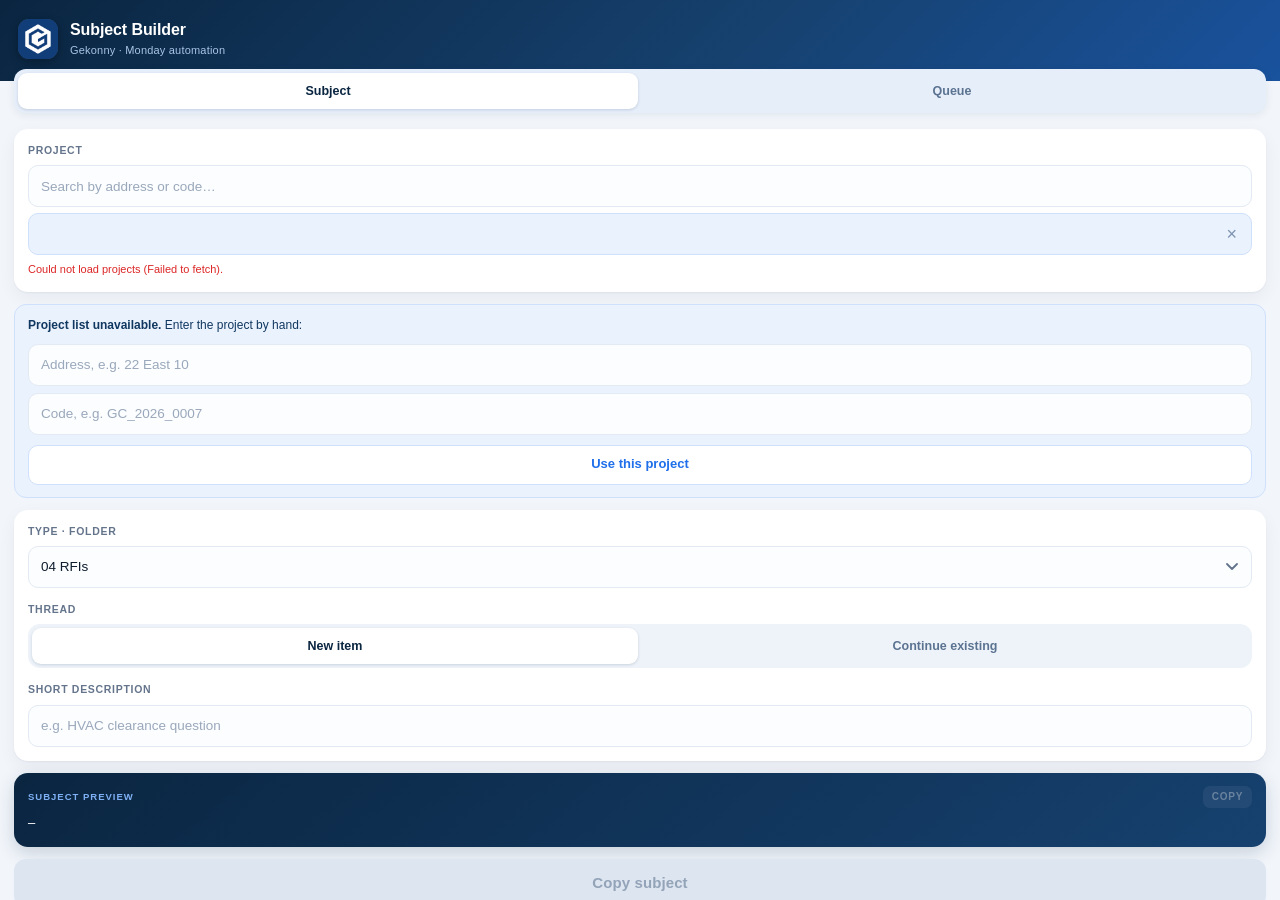
<file: index.html>
<!DOCTYPE html>
<html lang="en">
<head>
  <meta charset="UTF-8"/>
  <meta name="viewport" content="width=device-width, initial-scale=1.0"/>
  <title>Gekonny Subject Builder</title>
  <meta http-equiv="refresh" content="0; url=taskpane.html"/>
  <style>
    body { font-family: "Segoe UI", -apple-system, sans-serif; padding: 40px; color: #1f2933; }
    a { color: #d98a23; font-weight: 600; }
  </style>
</head>
<body>
  <p>Opening the <a href="taskpane.html">Gekonny Subject Builder</a>&hellip;</p>
</body>
</html>
</file>
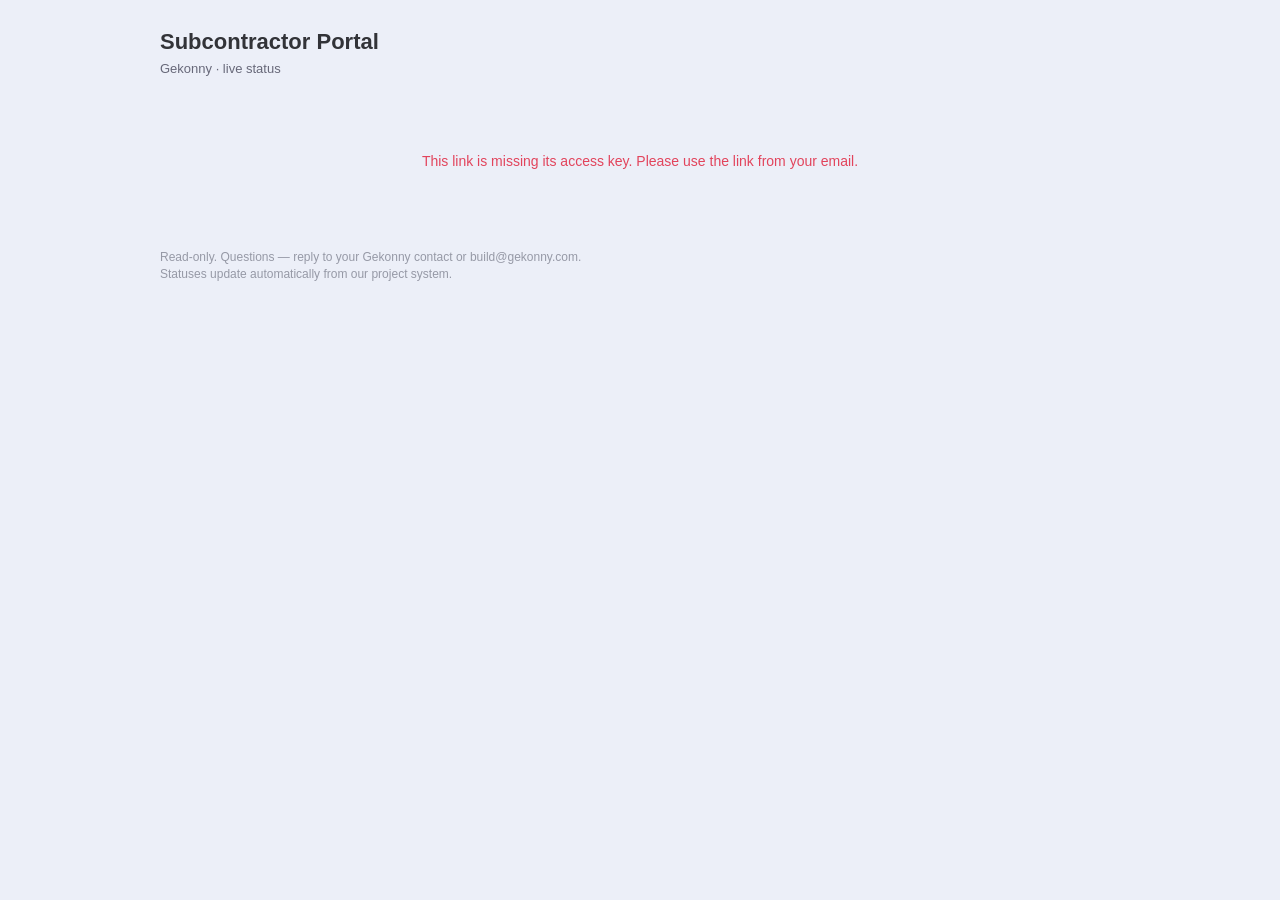
<file: portal.html>
<!DOCTYPE html>
<html lang="en">
<head>
<meta charset="UTF-8"/>
<meta name="viewport" content="width=device-width, initial-scale=1.0"/>
<title>Gekonny — Subcontractor Portal</title>
<style>
  body { background:#eceff8; color:#323338; font:14px/1.45 Figtree,Roboto,-apple-system,Segoe UI,sans-serif; margin:0; padding:26px 14px 60px; }
  .wrap { max-width:960px; margin:0 auto; }
  h1 { font-size:22px; font-weight:600; margin:0 0 2px; }
  .sub { color:#676879; margin-bottom:22px; font-size:13px; }
  .board { background:#fff; border-radius:8px; box-shadow:0 1px 3px rgba(0,0,0,.08); margin-bottom:20px; overflow:hidden; }
  .ghead { display:flex; align-items:center; gap:10px; padding:14px 16px 10px; }
  .gbar { width:5px; align-self:stretch; border-radius:4px; }
  .gname { font-size:16px; font-weight:600; }
  .gcode { color:#676879; font-size:12px; }
  table { width:100%; border-collapse:collapse; font-size:13px; }
  th { text-align:left; color:#676879; font-weight:400; padding:6px 10px; border-top:1px solid #e6e9ef; border-bottom:1px solid #e6e9ef; }
  td { padding:0; border-bottom:1px solid #e6e9ef; height:36px; }
  td.txt { padding:6px 10px; }
  tr:hover td { background:#f5f6f8; }
  .pill { display:flex; align-items:center; justify-content:center; height:100%; min-height:36px; color:#fff; font-size:12.5px; }
  .pill.grey { color:#323338; }
  .section { font-size:15px; font-weight:600; margin:26px 4px 10px; }
  #status { padding:50px 0; text-align:center; color:#676879; }
  #status.error { color:#e2445c; }
  .footer { color:#9699a6; font-size:12px; margin-top:28px; }
</style>
</head>
<body>
<div class="wrap">
  <h1>Subcontractor Portal</h1>
  <div class="sub" id="who">Gekonny · live status</div>
  <div id="status">Loading your status…</div>
  <div id="content" hidden></div>
  <div class="footer">Read-only. Questions — reply to your Gekonny contact or build@gekonny.com.<br>Statuses update automatically from our project system.</div>
</div>
<script>
var CONFIG = { PORTAL_ENDPOINT: "https://defaultd8bc567963cc4849af903e6e3f8795.cc.environment.api.powerplatform.com:443/powerautomate/automations/direct/cu/15/workflows/d9ebe949ae1b472ea8f558416bad556c/triggers/manual/paths/invoke?api-version=1&sp=%2Ftriggers%2Fmanual%2Frun&sv=1.0&sig=r6pn6xCZ02hv7gGg1qFTk0cb9yNNwHAA-Y_JwwkeyTI" };
var qs = new URLSearchParams(location.search);
var api = qs.get('api') || CONFIG.PORTAL_ENDPOINT;
var t = qs.get('t');
var GROUPBAR = ['#579bfc','#00c875','#a25ddc','#fdab3d','#ff642e','#66ccff'];

function pillColor(s){
  s = (s||'').toLowerCase().trim();
  if (!s || s === '—') return ['#c4c4c4', true];
  if (/(approved|paid|executed|signed|closed|done|received|active|complete)/.test(s)) return ['#00c875', false];
  if (/(rejected|expired|overdue|missing|declined|stuck)/.test(s)) return ['#e2445c', false];
  if (/(pending|review|sent|submitted|awaiting|working|progress|revise)/.test(s)) return ['#fdab3d', false];
  if (/(open|draft|new)/.test(s)) return ['#579bfc', false];
  return ['#a25ddc', false];
}
function pill(s){
  s = s && s.trim() ? s.trim() : '—';
  var pc = pillColor(s);
  return '<td><div class="pill'+(pc[1]?' grey':'')+'" style="background:'+pc[0]+'">'+esc(s)+'</div></td>';
}
function esc(x){ return String(x).replace(/[&<>"']/g, function(c){
  return {'&':'&amp;','<':'&lt;','>':'&gt;','"':'&quot;',"'":'&#39;'}[c]; }); }

function render(d){
  document.getElementById('who').textContent = 'Gekonny · ' + (d.sub || '') + ' · live status';
  var h = '', gi = 0;
  (d.projects || []).forEach(function(p){
    if (!p.rows || !p.rows.length) return;
    var bar = GROUPBAR[gi++ % GROUPBAR.length];
    h += '<div class="board"><div class="ghead"><div class="gbar" style="background:'+bar+'"></div>'
       + '<div><div class="gname" style="color:'+bar+'">'+esc(p.name)+'</div><div class="gcode">'+esc(p.code||'')+'</div></div></div>';
    h += '<table><tr><th style="width:28%">Scope of work</th><th>Contract</th><th>Submittals</th><th>Shop dwgs</th><th>RFI</th><th>Insurance</th></tr>';
    p.rows.forEach(function(r){
      h += '<tr><td class="txt">'+esc(r.work)+'</td>'+pill(r.contract)+pill(r.submittals)+pill(r.shop)+pill(r.rfi)+pill(r.insurance)+'</tr>';
    });
    h += '</table></div>';
  });
  if (d.requisitions && d.requisitions.length){
    h += '<div class="section">Requisitions</div><div class="board"><table>'
       + '<tr><th style="width:46%">Requisition</th><th>Ref #</th><th>Status</th></tr>';
    d.requisitions.forEach(function(r){
      h += '<tr><td class="txt">'+esc(r.name)+'</td><td class="txt">'+esc(r.ref||'—')+'</td>'+pill(r.status)+'</tr>';
    });
    h += '</table></div>';
  }
  if (d.deposits && d.deposits.length){
    h += '<div class="section">Deposits</div><div class="board"><table>'
       + '<tr><th style="width:46%">Payment</th><th>Date</th><th>Status</th></tr>';
    d.deposits.forEach(function(r){
      h += '<tr><td class="txt">'+esc(r.project||'Deposit')+'</td><td class="txt">'+esc(r.date||'')+'</td>'+pill(r.status||'Paid')+'</tr>';
    });
    h += '</table></div>';
  }
  if (!h) h = '<div class="board"><div style="padding:22px;color:#676879">No records linked to your company yet.</div></div>';
  document.getElementById('content').innerHTML = h;
  document.getElementById('content').hidden = false;
  document.getElementById('status').hidden = true;
}
function fail(m){ var s=document.getElementById('status'); s.textContent=m; s.className='error'; }
if (!t) { fail('This link is missing its access key. Please use the link from your email.'); }
else if (api.indexOf('PASTE_') === 0) { fail('Portal backend is not connected yet.'); }
else {
  fetch(api + (api.indexOf('?')>-1?'&':'?') + 't=' + encodeURIComponent(t))
    .then(function(r){ if (r.status===403) throw new Error('This link is not active. Contact your Gekonny manager.');
                       if (!r.ok) throw new Error('Service unavailable ('+r.status+').');
                       return r.json(); })
    .then(render).catch(function(e){ fail(e.message); });
}
</script>
</body>
</html>
</file>
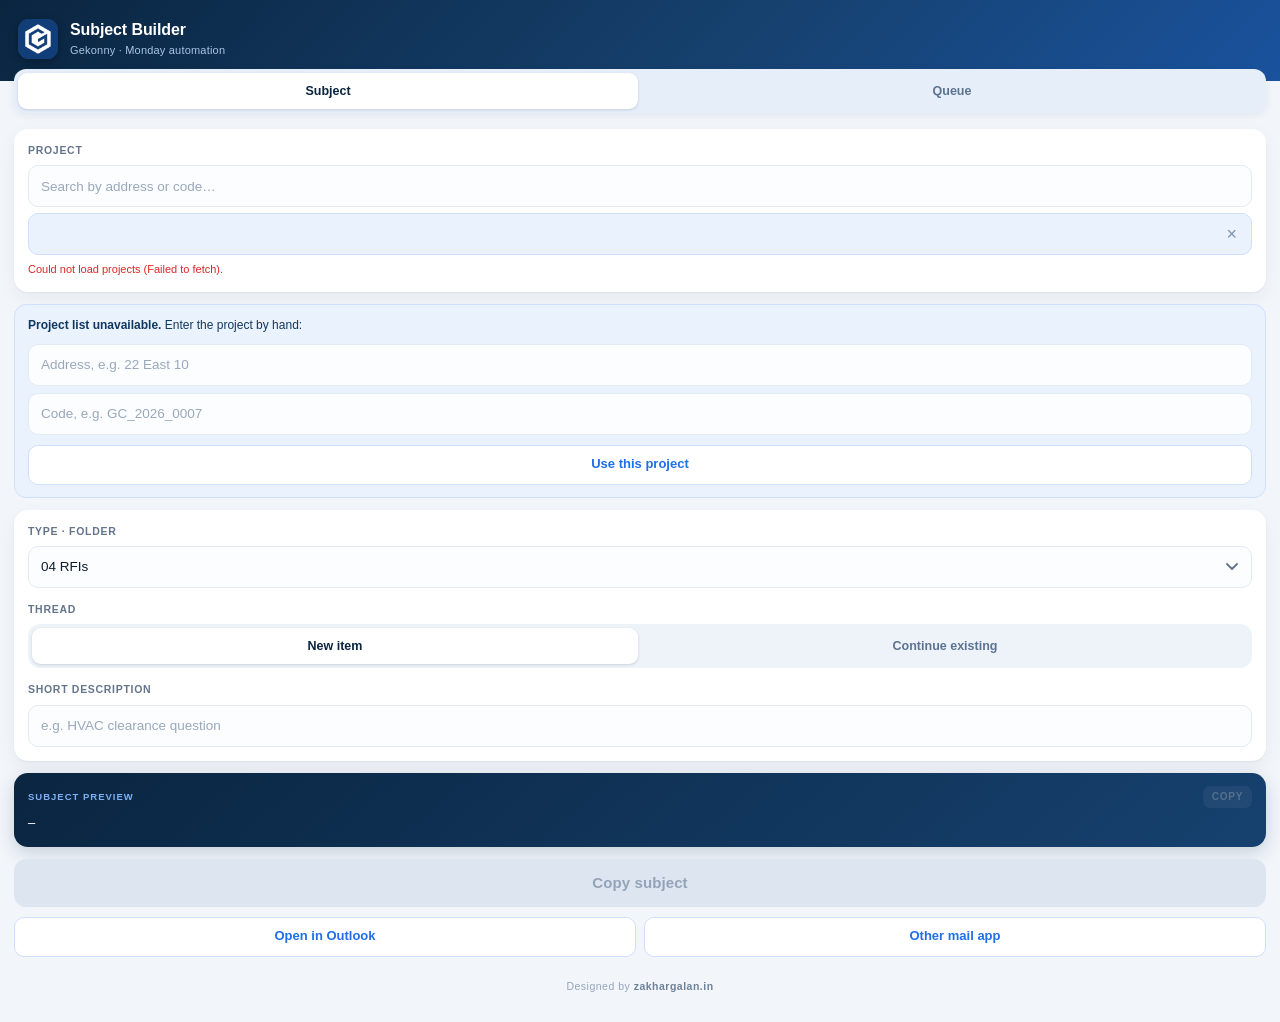
<file: taskpane.html>
<!DOCTYPE html>
<html lang="en">
<head>
  <meta charset="UTF-8"/>
  <meta name="viewport" content="width=device-width, initial-scale=1.0, viewport-fit=cover"/>
  <title>Gekonny Subject Builder</title>
  <link rel="manifest" href="manifest.webmanifest"/>
  <meta name="theme-color" content="#0a2540"/>
  <link rel="icon" type="image/png" sizes="192x192" href="assets/icon-192.png"/>
  <link rel="apple-touch-icon" href="assets/icon-180.png"/>
  <meta name="apple-mobile-web-app-capable" content="yes"/>
  <meta name="apple-mobile-web-app-status-bar-style" content="black-translucent"/>
  <meta name="apple-mobile-web-app-title" content="Subject"/>
  <!-- ?v= is bumped on every publish. Without it the host's ten-minute
       max-age means a fix can sit on the server while browsers keep running
       the old file, and a reload does not help because the reload goes
       through the same cache. -->
  <link rel="stylesheet" href="taskpane.css?v=6"/>
  <script src="https://appsforoffice.microsoft.com/lib/1/hosted/office.js"></script>
</head>
<body>
<div id="app">

  <header class="header">
    <img class="header-mark" src="assets/icon-128.png" alt="Gekonny"/>
    <div class="header-text">
      <div class="header-title">Subject Builder</div>
      <div class="header-sub">Gekonny &middot; Monday automation</div>
    </div>
  </header>

  <div class="tabs" role="tablist">
    <button class="tab tab-active" id="tabExisting" role="tab">Subject</button>
    <button class="tab" id="tabMeeting" role="tab">Queue</button>
  </div>

  <section class="panel" id="panelExisting">

    <div class="card" id="fromQueueCard" hidden>
      <label class="field-label" for="fromQueue">From queue <span id="fromQueueCount"></span></label>
      <select id="fromQueue" class="input"></select>
      <button id="fromQueueDone" class="btn-secondary" type="button" hidden>Cross off &mdash; it is sent</button>
    </div>

    <div class="card">
      <label class="field-label" for="projectSearch">Project</label>
      <input type="text" id="projectSearch" class="input" placeholder="Search by address or code&hellip;" autocomplete="off"/>
      <div id="projectList" class="project-list" hidden></div>
      <div id="projectChosen" class="chosen" hidden>
        <span id="projectChosenText"></span>
        <button id="projectClear" class="chosen-clear" title="Clear">&times;</button>
      </div>
      <div id="projectStatus" class="hint"></div>
    </div>

    <div id="manualBox" class="note" hidden>
      <strong>Project list unavailable.</strong> Enter the project by hand:
      <input type="text" id="manualName" class="input" style="margin-top:9px" placeholder="Address, e.g. 22 East 10"/>
      <input type="text" id="manualCode" class="input" style="margin-top:7px" placeholder="Code, e.g. GC_2026_0007"/>
      <button id="manualUse" class="btn-secondary">Use this project</button>
    </div>

    <div class="card">
      <label class="field-label" for="typeSelect">Type &middot; folder</label>
      <select id="typeSelect" class="input"></select>

      <label class="field-label">Thread</label>
      <div class="segmented">
        <button class="seg seg-active" id="modeNew">New item</button>
        <button class="seg" id="modeThread">Continue existing</button>
      </div>

      <div id="blockNewItem">
        <label class="field-label" for="descInput">Short description</label>
        <input type="text" id="descInput" class="input" placeholder="e.g. HVAC clearance question"/>
      </div>

      <div id="blockThread" hidden>
        <label class="field-label" for="itemSearch">Existing item</label>
        <div class="row">
          <input type="text" id="itemSearch" class="input" placeholder="Filter by name or reference&hellip;" autocomplete="off"/>
          <button id="itemReload" class="btn-icon" title="Reload list">&#8635;</button>
        </div>
        <div id="itemList" class="project-list"></div>
        <div id="itemStatus" class="hint"></div>
      </div>
    </div>

    <div class="preview-box">
      <div class="preview-head">
        <span class="preview-label">Subject preview</span>
        <button id="copyExisting" class="btn-link" type="button">Copy</button>
      </div>
      <div id="previewExisting" class="preview-text">&mdash;</div>
    </div>

    <button id="applyExisting" class="btn-primary">Apply to subject</button>
    <div class="mail-row" id="mailRowExisting" hidden>
      <button id="mailExisting" class="btn-secondary">Open in Outlook</button>
      <button id="mailExistingAny" class="btn-secondary">Other mail app</button>
    </div>
  </section>

  <section class="panel" id="panelMeeting" hidden>

    <div class="card">
      <label class="field-label" for="meetProjectSearch">Project</label>
      <input type="text" id="meetProjectSearch" class="input" placeholder="Search by address or code&hellip;" autocomplete="off"/>
      <div id="meetProjectList" class="project-list" hidden></div>
      <div id="meetProjectChosen" class="chosen" hidden>
        <span id="meetProjectChosenText"></span>
        <button id="meetProjectClear" class="chosen-clear" title="Change project">&times;</button>
      </div>

      <label class="field-label" for="meetType">Type &middot; folder</label>
      <select id="meetType" class="input"></select>

      <label class="field-label" for="meetDesc">Task</label>
      <input type="text" id="meetDesc" class="input" placeholder="e.g. Confirm sprinkler head count"/>

      <label class="field-label" for="meetTo">Send to <span class="opt">optional</span></label>
      <input type="text" id="meetTo" class="input" placeholder="sub@example.com"/>

      <button id="meetAdd" class="btn-secondary">Add to queue</button>
    </div>

    <div class="card">
      <label class="field-label">Queue <span id="meetCount"></span></label>
      <div id="meetList" class="meet-list"></div>
    </div>

    <div class="card" id="backlogCard" hidden>
      <button class="q-disclosure" id="backlogToggle" type="button">
        <span id="backlogLabel">Backlog</span>
        <span class="q-chev" id="backlogChev">&#9662;</span>
      </button>
      <div id="backlogList" class="meet-list" hidden></div>
      <div class="hint" id="backlogHint" hidden>Kept 30 days, then dropped.</div>
    </div>

    <div id="meetStatus" class="hint"></div>

    <div class="note" style="margin-top:14px">
      The queue lives on this device only, and nothing is sent from here.
      Press <b>Open</b> and the email opens with the subject already set
      &mdash; you send it yourself.
    </div>
  </section>

  <div class="credit">Designed by <b>zakhargalan.in</b></div>

  <div id="toast" class="toast" hidden></div>

</div>
<script src="taskpane.js?v=6"></script>
</body>
</html>
</file>
<file: taskpane.css>
/* =========================================================
   Gekonny Subject Builder — v3 visual identity
   Mobile-app layout, Gekonny blue.
   ========================================================= */

:root {
  --navy-900: #0a2540;
  --navy-800: #10375f;
  --navy-700: #16416f;
  --blue-600: #1f6feb;
  --blue-500: #2f80ff;
  --blue-300: #7fb0f5;
  --sky:      #38bdf8;
  --tint:     #eaf2fe;
  --tint-line:#cfe0fc;

  --bg:       #f2f6fb;
  --card:     #ffffff;
  --ink:      #0f1d2e;
  --muted:    #64748b;
  --line:     #e3eaf3;
  --field:    #fbfdff;

  --ok:       #15803d;
  --ok-bg:    #e8f7ee;
  --ok-line:  #bfe5cd;
  --err:      #dc2626;
  --err-bg:   #fdeced;
  --err-line: #f6c8ca;

  --r-lg: 14px;
  --r-md: 12px;
  --r-sm: 10px;
}

* { box-sizing: border-box; margin: 0; padding: 0; }

html, body {
  min-height: 100%;
  background: var(--bg);
  color: var(--ink);
  font-family: -apple-system, BlinkMacSystemFont, "Segoe UI", Roboto, "Helvetica Neue", sans-serif;
  font-size: 14px;
  line-height: 1.45;
  -webkit-font-smoothing: antialiased;
}

#app { padding-bottom: 8px; }

/* ===== App bar ===== */

.header {
  display: flex;
  align-items: center;
  gap: 12px;
  padding: 18px 18px 22px;
  background: linear-gradient(135deg, var(--navy-900) 0%, var(--navy-700) 58%, var(--blue-600) 170%);
  color: #fff;
}

.header-mark {
  flex: 0 0 auto;
  width: 40px; height: 40px;
  display: block;
  border-radius: 11px;
  object-fit: contain;
  box-shadow: 0 3px 10px rgba(0, 0, 0, .28), inset 0 0 0 1px rgba(255, 255, 255, .16);
}

.header-title { font-size: 16px; font-weight: 650; letter-spacing: -.1px; }
.header-sub { font-size: 11px; color: #a9c4e6; margin-top: 2px; letter-spacing: .2px; }
.header-text { flex: 1; min-width: 0; }

/* ===== Segmented switcher ===== */

.tabs {
  display: flex;
  gap: 4px;
  margin: -12px 14px 0;
  padding: 4px;
  background: #e6eefa;
  border-radius: var(--r-md);
  box-shadow: 0 2px 8px rgba(10, 37, 64, .08);
}
.tab {
  flex: 1;
  padding: 9px 8px;
  background: transparent;
  border: none;
  border-radius: 9px;
  font: inherit;
  font-size: 12.5px;
  font-weight: 600;
  color: #5b7391;
  cursor: pointer;
  transition: background .15s, color .15s, box-shadow .15s;
}
.tab-active {
  background: #fff;
  color: var(--navy-900);
  box-shadow: 0 1px 3px rgba(10, 37, 64, .16);
}

/* ===== Layout ===== */

.panel { padding: 16px 14px 6px; }

.card {
  background: var(--card);
  border-radius: var(--r-lg);
  padding: 14px;
  margin-bottom: 12px;
  box-shadow: 0 1px 2px rgba(15, 29, 46, .05), 0 6px 18px rgba(15, 29, 46, .05);
}

.field-label {
  display: block;
  font-size: 10.5px;
  font-weight: 700;
  letter-spacing: .7px;
  text-transform: uppercase;
  color: var(--muted);
  margin: 14px 0 7px;
}
.card > .field-label:first-child { margin-top: 0; }

/* ===== Fields ===== */

.input {
  width: 100%;
  height: 42px;
  padding: 0 12px;
  border: 1px solid var(--line);
  border-radius: var(--r-sm);
  font: inherit;
  font-size: 13.5px;
  color: var(--ink);
  background: var(--field);
  transition: border-color .15s, box-shadow .15s, background .15s;
}
.input::placeholder { color: #9aa8bb; }
.input:focus {
  outline: none;
  background: #fff;
  border-color: var(--blue-600);
  box-shadow: 0 0 0 3px rgba(31, 111, 235, .14);
}

select.input {
  cursor: pointer;
  appearance: none;
  -webkit-appearance: none;
  background-image: url("data:image/svg+xml;charset=utf-8,%3Csvg xmlns='http://www.w3.org/2000/svg' width='12' height='8'%3E%3Cpath d='M1 1l5 5 5-5' fill='none' stroke='%2364748b' stroke-width='1.8' stroke-linecap='round' stroke-linejoin='round'/%3E%3C/svg%3E");
  background-repeat: no-repeat;
  background-position: right 13px center;
  padding-right: 34px;
}

/* ===== Lists ===== */

.project-list {
  border: 1px solid var(--line);
  border-radius: var(--r-sm);
  margin-top: 6px;
  max-height: 210px;
  overflow-y: auto;
  background: #fff;
}
.project-item {
  padding: 10px 12px;
  cursor: pointer;
  border-bottom: 1px solid #f0f4fa;
  transition: background .12s;
}
.project-item:last-child { border-bottom: none; }
.project-item:hover { background: var(--bg); }
.project-item.item-active {
  background: var(--tint);
  box-shadow: inset 3px 0 0 var(--blue-600);
}
.project-item .empty { color: var(--muted); font-style: italic; font-size: 12px; }

.chosen {
  display: flex;
  align-items: center;
  justify-content: space-between;
  gap: 8px;
  margin-top: 6px;
  padding: 11px 12px;
  background: var(--tint);
  border: 1px solid var(--tint-line);
  border-radius: var(--r-sm);
  font-size: 13px;
  font-weight: 650;
  color: var(--navy-800);
}
.chosen-clear {
  background: none; border: none;
  font-size: 18px; line-height: 1;
  color: #7d93b0; cursor: pointer; padding: 0 2px;
}
.chosen-clear:hover { color: var(--err); }

.hint { font-size: 11px; color: var(--muted); margin-top: 7px; min-height: 14px; }
.hint:empty { min-height: 0; margin-top: 0; }
.hint.error { color: var(--err); }

/* ===== Segmented control (mode / bid type) ===== */

.segmented {
  display: flex;
  gap: 4px;
  padding: 4px;
  background: #eef3fa;
  border-radius: var(--r-md);
}
.seg {
  flex: 1;
  padding: 9px 8px;
  background: transparent;
  border: none;
  border-radius: 9px;
  font: inherit;
  font-size: 12.5px;
  font-weight: 600;
  color: #5b7391;
  cursor: pointer;
  transition: background .15s, color .15s, box-shadow .15s;
}
.seg-active {
  background: #fff;
  color: var(--navy-900);
  box-shadow: 0 1px 3px rgba(10, 37, 64, .16);
}

/* ===== Item picker row ===== */

.row { display: flex; gap: 8px; align-items: stretch; }
.row .input { flex: 1; }
.btn-icon {
  flex: 0 0 auto;
  width: 42px;
  border: 1px solid var(--line);
  border-radius: var(--r-sm);
  background: #fff;
  font-size: 16px;
  line-height: 1;
  color: var(--navy-800);
  cursor: pointer;
  transition: background .15s, border-color .15s;
}
.btn-icon:hover { background: var(--tint); border-color: var(--tint-line); }

/* ===== Preview ===== */

.preview-box {
  margin: 0 0 12px;
  padding: 13px 14px;
  background: linear-gradient(140deg, var(--navy-900) 0%, var(--navy-700) 100%);
  border-radius: var(--r-lg);
  box-shadow: 0 6px 18px rgba(10, 37, 64, .18);
}
.preview-head {
  display: flex;
  align-items: center;
  justify-content: space-between;
  margin-bottom: 7px;
}
.preview-label {
  font-size: 9.5px;
  font-weight: 700;
  letter-spacing: 1px;
  text-transform: uppercase;
  color: var(--blue-300);
}
.btn-link {
  background: rgba(255, 255, 255, .1);
  border: none;
  padding: 4px 9px;
  border-radius: 7px;
  font: inherit;
  font-size: 10px;
  font-weight: 700;
  text-transform: uppercase;
  letter-spacing: .7px;
  color: #dce9fb;
  cursor: pointer;
  transition: background .15s, color .15s;
}
.btn-link:hover { background: rgba(255, 255, 255, .2); color: #fff; }
.btn-link:disabled { background: rgba(255, 255, 255, .05); color: #56718f; cursor: not-allowed; }

.preview-text {
  font-family: "SF Mono", "Cascadia Mono", Consolas, "Courier New", monospace;
  font-size: 12px;
  line-height: 1.55;
  color: #ffffff;
  word-break: break-word;
}

/* ===== Buttons ===== */

.btn-primary {
  width: 100%;
  height: 48px;
  padding: 0 14px;
  background: linear-gradient(180deg, var(--blue-500) 0%, var(--blue-600) 100%);
  color: #fff;
  border: none;
  border-radius: var(--r-md);
  font: inherit;
  font-size: 15px;
  font-weight: 700;
  letter-spacing: .1px;
  cursor: pointer;
  box-shadow: 0 6px 16px rgba(31, 111, 235, .32);
  transition: filter .15s, box-shadow .15s;
}
.btn-primary:hover { filter: brightness(1.06); }
.btn-primary:active { filter: brightness(.95); box-shadow: 0 3px 9px rgba(31, 111, 235, .3); }
.btn-primary:disabled {
  background: #dde5f0;
  color: #93a3b8;
  box-shadow: none;
  cursor: not-allowed;
}

.btn-secondary {
  width: 100%;
  height: 40px;
  margin-top: 10px;
  background: #fff;
  color: var(--blue-600);
  border: 1px solid var(--tint-line);
  border-radius: var(--r-sm);
  font: inherit;
  font-size: 13px;
  font-weight: 650;
  cursor: pointer;
  transition: background .15s;
}
.btn-secondary:hover { background: var(--tint); }

.mail-row { display: flex; gap: 8px; }
.mail-row .btn-secondary { flex: 1; min-width: 0; }

/* ===== Queue ===== */

.meet-list { display: flex; flex-direction: column; gap: 8px; }
.meet-row {
  padding: 10px 11px;
  background: var(--field);
  border: 1px solid var(--line);
  border-radius: var(--r-sm);
}
.meet-main { min-width: 0; }
.meet-subject {
  font-family: "SF Mono", "Cascadia Mono", Consolas, "Courier New", monospace;
  font-size: 11.5px;
  line-height: 1.45;
  color: var(--navy-800);
  word-break: break-word;
}
.meet-to { font-size: 11px; color: var(--muted); margin-top: 3px; word-break: break-all; }
.meet-empty { font-size: 12px; color: var(--muted); font-style: italic; }

/* Project heading inside the queue — an office meeting covers several jobs. */
.q-group {
  font-size: 10.5px;
  font-weight: 700;
  letter-spacing: .05em;
  text-transform: uppercase;
  color: var(--muted);
  margin: 6px 0 -2px;
}
.q-group:first-child { margin-top: 0; }

.q-actions { display: flex; gap: 6px; margin-top: 9px; }
.q-btn {
  flex: 1 1 auto;
  min-width: 0;
  height: 30px;
  background: #fff;
  color: var(--blue-600);
  border: 1px solid var(--tint-line);
  border-radius: var(--r-sm);
  font: inherit;
  font-size: 12px;
  font-weight: 650;
  cursor: pointer;
  transition: background .15s, color .15s;
}
.q-btn:hover { background: var(--tint); }
.q-btn-done { flex: 0 0 auto; padding: 0 12px; }
.q-btn-done:hover { background: #e8f5ec; color: #1c7a43; }
.q-btn-drop { flex: 0 0 auto; padding: 0 11px; color: #7d93b0; }
.q-btn-drop:hover { background: #fdecec; color: var(--err); }

/* Archived rows read as finished business, not as work. */
.q-archived .meet-subject { text-decoration: line-through; opacity: .55; }
.q-stamp { font-size: 10.5px; color: var(--muted); margin-top: 4px; }

.q-disclosure {
  display: flex;
  align-items: center;
  justify-content: space-between;
  width: 100%;
  padding: 0;
  background: none;
  border: none;
  font: inherit;
  font-size: 11px;
  font-weight: 700;
  letter-spacing: .04em;
  text-transform: uppercase;
  color: var(--muted);
  cursor: pointer;
}
.q-chev { transition: transform .15s; font-size: 10px; }
.q-chev.open { transform: rotate(180deg); }
.q-disclosure + .meet-list { margin-top: 10px; }

.opt {
  font-weight: 500;
  text-transform: none;
  letter-spacing: 0;
  opacity: .6;
}

/* ===== Info card ===== */

.note {
  padding: 12px 13px;
  background: var(--tint);
  border: 1px solid var(--tint-line);
  border-radius: var(--r-md);
  font-size: 12px;
  color: var(--navy-800);
  margin-bottom: 12px;
}
.note strong { font-weight: 700; }
.note code {
  font-family: "SF Mono", "Cascadia Mono", Consolas, monospace;
  background: #fff;
  border: 1px solid var(--tint-line);
  border-radius: 5px;
  padding: 1px 5px;
  font-size: 11px;
  color: var(--blue-600);
}

/* ===== Credit ===== */

.credit {
  text-align: center;
  padding: 16px 14px 20px;
  font-size: 10.5px;
  letter-spacing: .5px;
  color: #93a4bb;
}
.credit b { color: #6b8099; font-weight: 650; }

/* ===== Toast ===== */

.toast {
  position: fixed;
  left: 14px; right: 14px; bottom: 14px;
  padding: 12px 14px;
  border-radius: var(--r-md);
  font-size: 12.5px;
  font-weight: 650;
  text-align: center;
  box-shadow: 0 10px 26px rgba(10, 37, 64, .22);
}
.toast.ok  { background: var(--ok-bg);  color: var(--ok);  border: 1px solid var(--ok-line); }
.toast.err { background: var(--err-bg); color: var(--err); border: 1px solid var(--err-line); }
</file>
